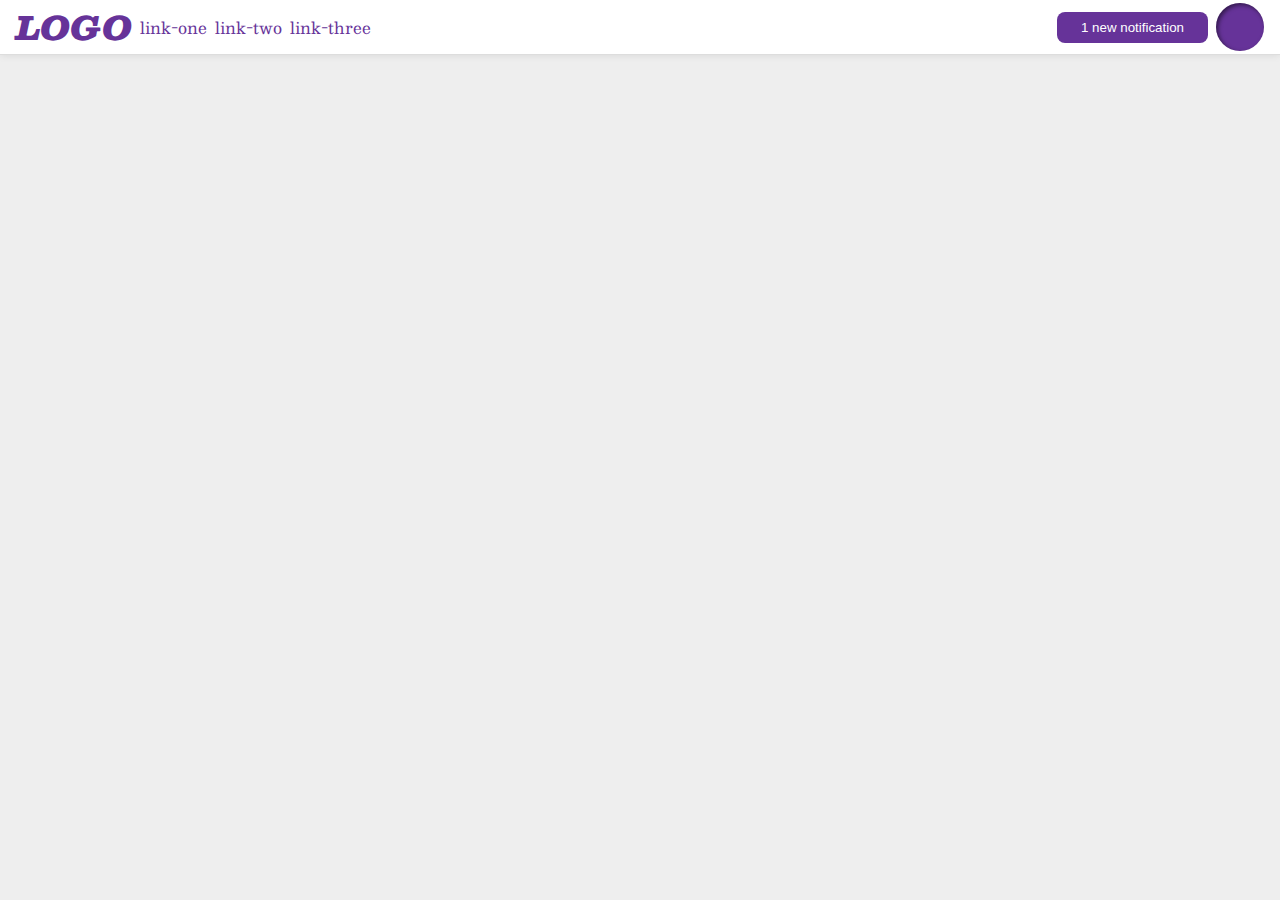
<file: foundations/flex/03-flex-header-2/index.html>
<!DOCTYPE html>
<html lang="en">
  <head>
    <meta charset="UTF-8">
    <meta http-equiv="X-UA-Compatible" content="IE=edge">
    <meta name="viewport" content="width=device-width, initial-scale=1.0">
    <title>Flex Header 2</title>
    <link rel="stylesheet" href="style.css">
  </head>
  <body>
    <div class="header">
      <div class="left-links">
        <div class="logo">
          LOGO
        </div>
        <ul class="links">
          <li><a href="https://google.com">link-one</a></li>
          <li><a href="https://google.com">link-two</a></li>
          <li><a href="https://google.com">link-three</a></li>
        </ul>
      </div>
      <div class="right-links">
      <button class="notifications">
        1 new notification
      </button>
      <div class="profile-image"></div>
      </div>
    </div>
  </body>
</html>
</file>
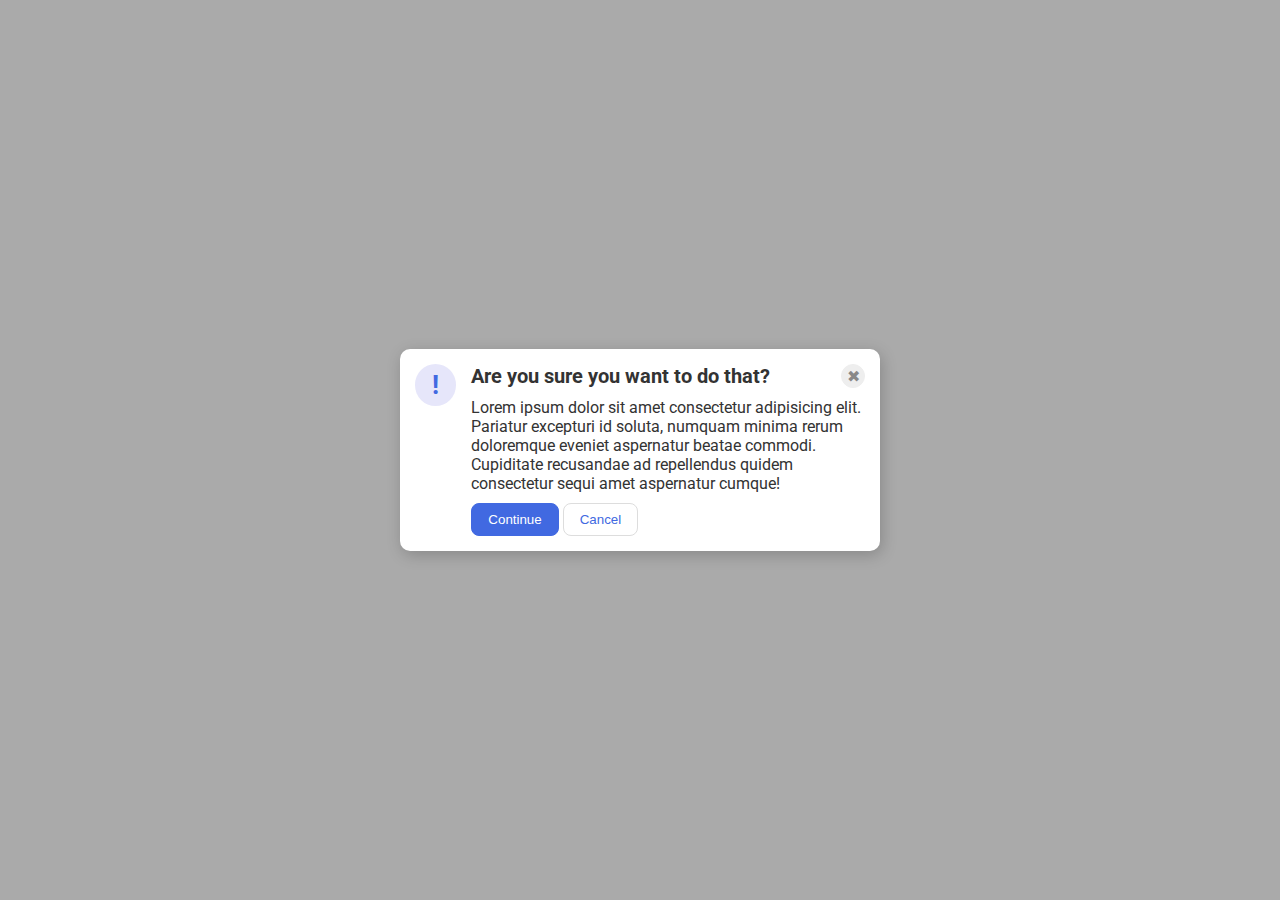
<file: foundations/flex/05-flex-modal/index.html>
<!DOCTYPE html>
<html lang="en">
  <head>
    <meta charset="UTF-8">
    <meta http-equiv="X-UA-Compatible" content="IE=edge">
    <meta name="viewport" content="width=device-width, initial-scale=1.0">
    <link rel="stylesheet" href="style.css">
    <title>Modal</title>
  </head>
  <body>
    <div class="modal">
      <div class="icon">!</div>
      <div class="subcontent">
        <div class="topline">
          <div class="header">Are you sure you want to do that?</div>
          <button class="close-button">✖</button>
        </div>
        <div class="text">Lorem ipsum dolor sit amet consectetur adipisicing elit. Pariatur excepturi id soluta, numquam minima rerum doloremque eveniet aspernatur beatae commodi. Cupiditate recusandae ad repellendus quidem consectetur sequi amet aspernatur cumque!</div>
        <button class="continue">Continue</button>
        <button class="cancel">Cancel</button>
      </div>
    </div>
  </body>
</html>
</file>
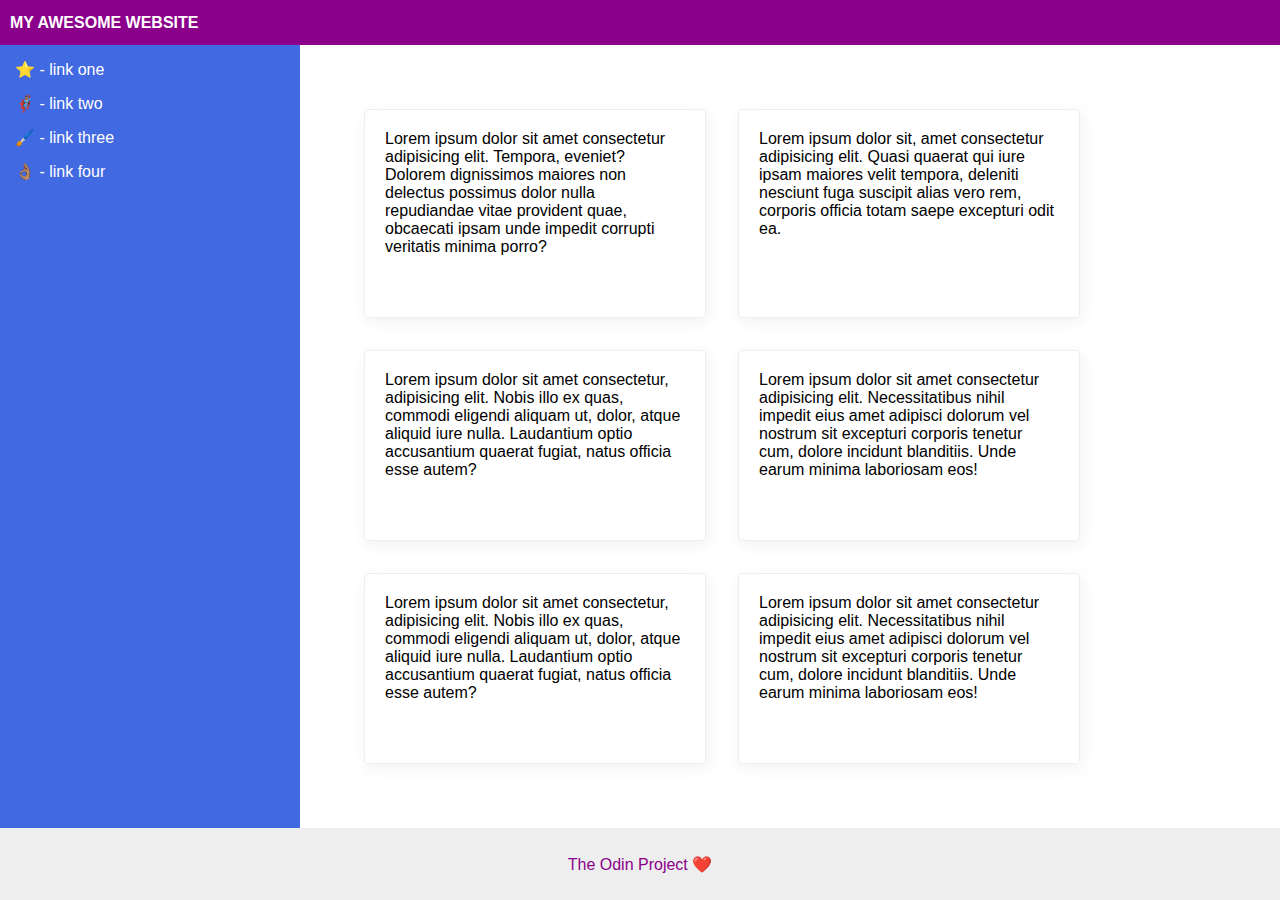
<file: foundations/flex/07-flex-layout-2/index.html>
<!DOCTYPE html>
<html lang="en">
  <head>
    <meta charset="UTF-8">
    <meta http-equiv="X-UA-Compatible" content="IE=edge">
    <meta name="viewport" content="width=device-width, initial-scale=1.0">
    <title>The Holy Grail</title>
    <link rel="stylesheet" href="style.css">
  </head>
  <body>
    <div class="header">
      MY AWESOME WEBSITE
    </div>
    <div class="body">
      <div class="sidebar">
        <ul>
          <li><a href="#">⭐ - link one</a></li>
          <li><a href="#">🦸🏽‍♂️ - link two</a></li>
          <li><a href="#">🖌️ - link three</a></li>
          <li><a href="#">👌🏽 - link four</a></li>
        </ul>
      </div>
      <div class="cards">
        <div class="card">Lorem ipsum dolor sit amet consectetur adipisicing elit. Tempora, eveniet? Dolorem dignissimos maiores non delectus possimus dolor nulla repudiandae vitae provident quae, obcaecati ipsam unde impedit corrupti veritatis minima porro?</div>
        <div class="card">Lorem ipsum dolor sit, amet consectetur adipisicing elit. Quasi quaerat qui iure ipsam maiores velit tempora, deleniti nesciunt fuga suscipit alias vero rem, corporis officia totam saepe excepturi odit ea.</div>
        <div class="card">Lorem ipsum dolor sit amet consectetur, adipisicing elit. Nobis illo ex quas, commodi eligendi aliquam ut, dolor, atque aliquid iure nulla. Laudantium optio accusantium quaerat fugiat, natus officia esse autem?</div>
        <div class="card">Lorem ipsum dolor sit amet consectetur adipisicing elit. Necessitatibus nihil impedit eius amet adipisci dolorum vel nostrum sit excepturi corporis tenetur cum, dolore incidunt blanditiis. Unde earum minima laboriosam eos!</div>
        <div class="card">Lorem ipsum dolor sit amet consectetur, adipisicing elit. Nobis illo ex quas, commodi eligendi aliquam ut, dolor, atque aliquid iure nulla. Laudantium optio accusantium quaerat fugiat, natus officia esse autem?</div>
        <div class="card">Lorem ipsum dolor sit amet consectetur adipisicing elit. Necessitatibus nihil impedit eius amet adipisci dolorum vel nostrum sit excepturi corporis tenetur cum, dolore incidunt blanditiis. Unde earum minima laboriosam eos!</div>  
      </div>
      </div>
    <div class="footer">
      The Odin Project ❤️
    </div>
  </body>
</html>
</file>
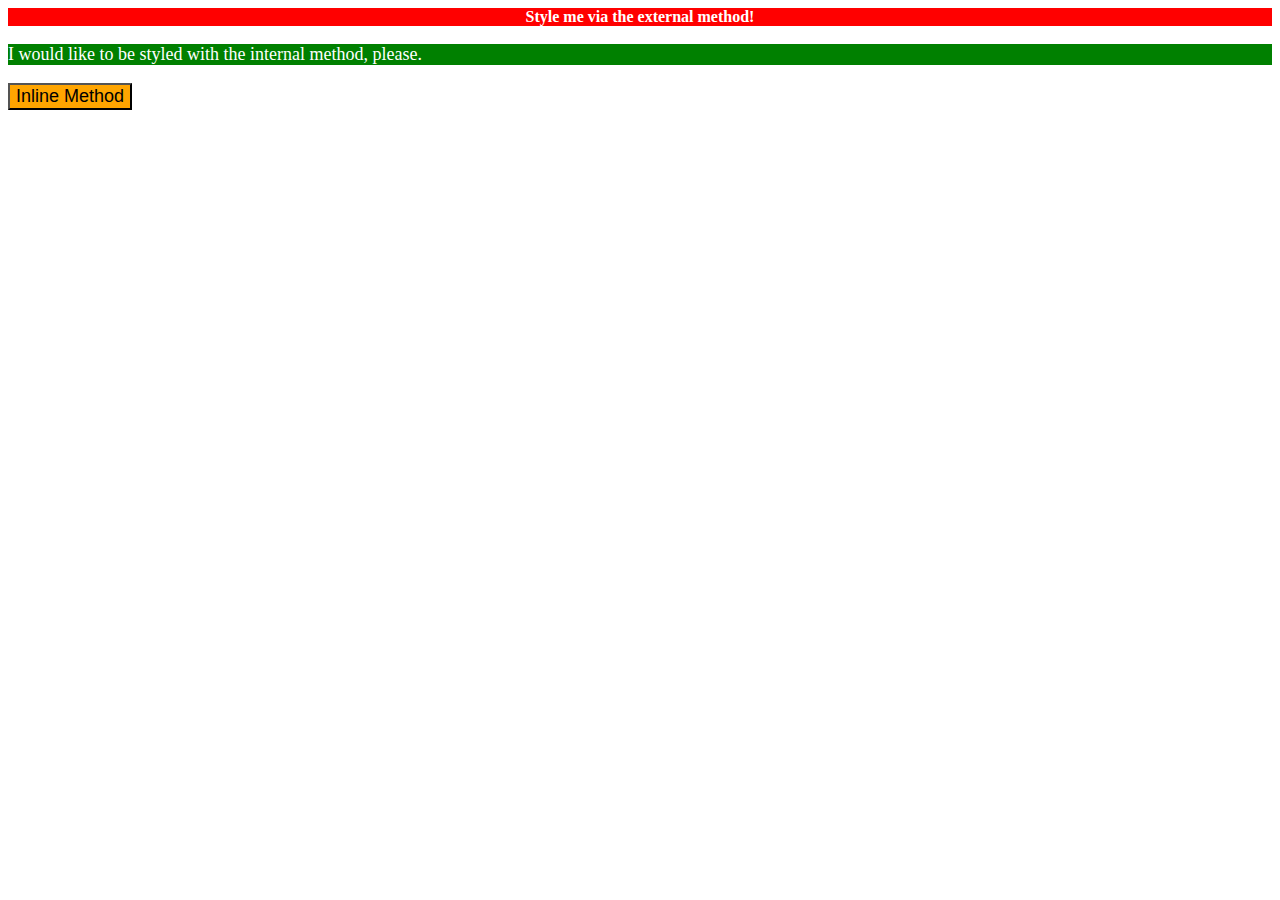
<file: foundations/intro-to-css/01-css-methods/index.html>
<!DOCTYPE html>
<html lang="en">
  <head>
    <meta charset="UTF-8">
    <meta http-equiv="X-UA-Compatible" content="IE=edge">
    <meta name="viewport" content="width=device-width, initial-scale=1.0">
    <link rel="stylesheet" href="style.css">
    <title>Methods for Adding CSS</title>
  </head>
  <body>
    <div>Style me via the external method!</div>
    <p>I would like to be styled with the internal method, please.</p>
    <button>Inline Method</button>
  </body>
</html>
</file>
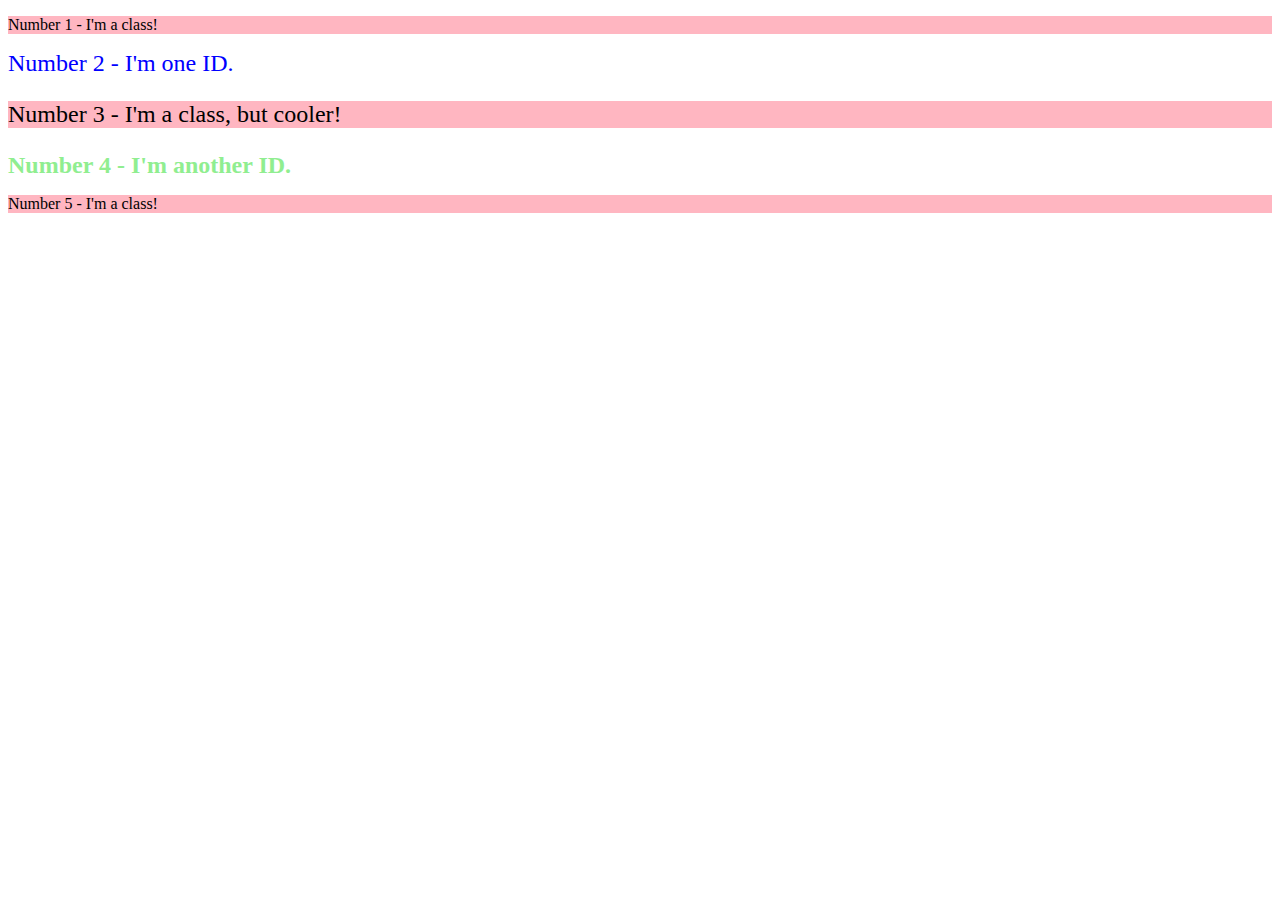
<file: foundations/intro-to-css/02-class-id-selectors/index.html>
<!DOCTYPE html>
<html lang="en">
  <head>
    <meta charset="UTF-8">
    <meta http-equiv="X-UA-Compatible" content="IE=edge">
    <meta name="viewport" content="width=device-width, initial-scale=1.0">
    <title>Class and ID Selectors</title>
    <link rel="stylesheet" href="style.css">
  </head>
  <body>
    <p class="odd">Number 1 - I'm a class!</p>
    <div id="second">Number 2 - I'm one ID.</div>
    <p class="odd special">Number 3 - I'm a class, but cooler!</p>
    <div id="forth">Number 4 - I'm another ID.</div>
    <p class="odd">Number 5 - I'm a class!</p>
  </body>
</html>
</file>
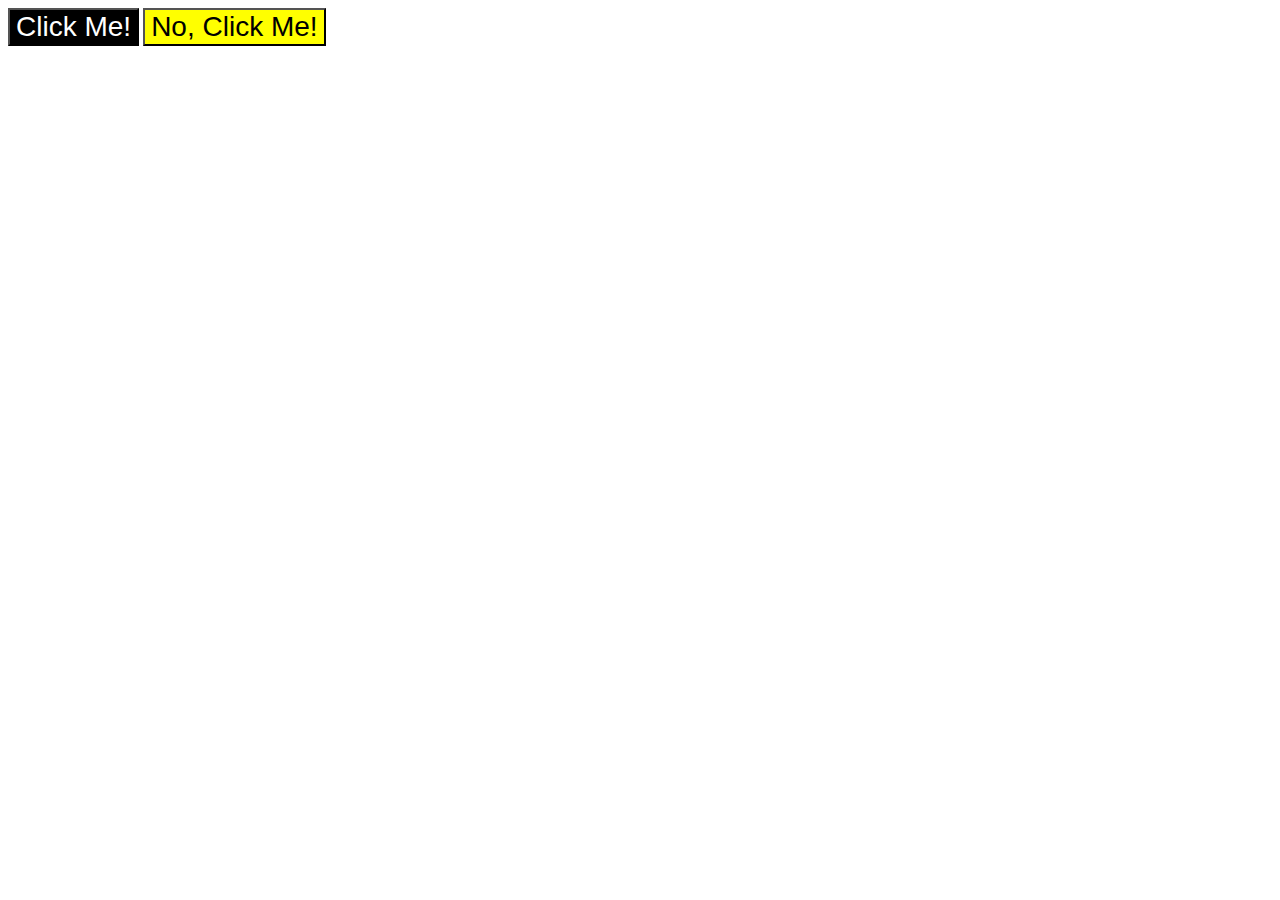
<file: foundations/intro-to-css/03-grouping-selectors/index.html>
<!DOCTYPE html>
<html lang="en">
  <head>
    <meta charset="UTF-8">
    <meta http-equiv="X-UA-Compatible" content="IE=edge">
    <meta name="viewport" content="width=device-width, initial-scale=1.0">
    <title>Grouping Selectors</title>
    <link rel="stylesheet" href="style.css">
  </head>
  <body>
    <button class="button first">Click Me!</button>
    <button class="button second">No, Click Me!</button>
  </body>
</html>
</file>
<file: foundations/flex/03-flex-header-2/style.css>
/* this is some magical font-importing.  
you'll learn about it later. */
@import url('https://fonts.googleapis.com/css2?family=Besley:ital,wght@0,400;1,900&display=swap');

body {
  margin: 0;
  background: #eee;
  font-family: Besley, serif;
}

.header {
  background: white;
  border-bottom: 1px solid #ddd;
  box-shadow: 0 0 8px rgba(0,0,0,.1);
  display: flex;
  justify-content: space-between;
}

.profile-image {
  background: rebeccapurple;
  box-shadow: inset 2px 2px 4px rgba(0,0,0,.5);
  border-radius: 50%;
  width: 48px;
  height: 48px;
}

.logo {
  color: rebeccapurple;
  font-size: 32px;
  font-weight: 900;
  font-style: italic;
  padding: 0px;
  padding: 0; /* Ensure no padding */
  margin: 0; /* Ensure no margin */
}

button {
  border: none;
  border-radius: 8px;
  background: rebeccapurple;
  color: white;
  padding: 8px 24px;
}

.links {
  display: flex;
  gap: 8px; /* Add space between list items */
}

a {
  /* this removes the line under our links */
  text-decoration: none;
  color: rebeccapurple;
}

ul {
  list-style-type: none;
  margin: 0; /* Remove default margin */
  padding: 0; /* Remove default padding */
}
.left-links {
  display: flex;
  margin-left: 16px;
  align-items: center;
  gap: 8px;
}

.right-links {
  display: flex;
  margin-right: 16px;
  gap: 8px;
  align-items: center;
}
</file>
<file: foundations/flex/05-flex-modal/style.css>
@import url('https://fonts.googleapis.com/css2?family=Roboto:wght@400;700&display=swap');

html, body {
  height: 100%;
}

body {
  font-family: Roboto, sans-serif;
  margin: 0;
  background: #aaa;
  color: #333;
  /* I'll give you this one for free lol */
  display: flex;
  align-items: center;
  justify-content: center;
}

.modal {
  background: white;
  width: 480px;
  border-radius: 10px;
  box-shadow: 2px 4px 16px rgba(0,0,0,.2);
  display: flex;
}

.icon {
  color: royalblue;
  font-size: 26px;
  font-weight: 700;
  background: lavender;
  width: 42px;
  height: 42px;
  border-radius: 50%;
  display: flex;
  align-items: center;
  justify-content: center;
  margin: 15px 0px 0px 15px;
}

.close-button {
  background: #eee;
  border-radius: 50%;
  color: #888;
  font-weight: 400;
  font-size: 16px;
  height: 24px;
  width: 24px;
  display: flex;
  align-items: center;
  justify-content: center;
  border: 1px solid #eee;
  padding: 0;
}

button {
  cursor: pointer;
  padding: 8px 16px;
  border-radius: 8px;
}

button.continue {
  background: royalblue;
  border: 1px solid royalblue;
  color: white;
}

button.cancel {
  background: white;
  border: 1px solid #ddd;
  color: royalblue;
}
.subcontent {
  flex-shrink: 50;
  margin: 15px;
}

.topline {
  display: flex;
  justify-content: space-between;
  align-items: center;
}
.header {
  font-size: 20px;
  font-weight: 700;
}

.text {
  font-size: 16px;
  margin: 10px 0;
}
</file>
<file: foundations/flex/07-flex-layout-2/style.css>
body {
  font-family: -apple-system, BlinkMacSystemFont, 'Segoe UI', Roboto, Oxygen, Ubuntu, Cantarell, 'Open Sans', 'Helvetica Neue', sans-serif;
  margin: 0;
  min-height: 100vh;
}

.header {
  display: flex;
  align-items: center;
  height: 25px;
  background: darkmagenta;
  size: 32px;
  font-weight: 900;
  color: white;
  padding: 10px;
}

.footer {
  height: 72px;
  background: #eee;
  color: darkmagenta;
  flex-direction: bottom;
  display: flex; /* Use flexbox for alignment */
  align-items: center; /* Center items vertically */
  justify-content: center; /* Center items horizontally */
}

.sidebar {
  width: 300px;
  background: royalblue;
  box-sizing: border-box;
  display: flex;
  justify-content: left;
  flex-shrink: 0;
  color: white;
}

.sidebar ul {
  list-style-type: none; /* Remove bullet points */
  padding: 0; /* Remove default padding */
  color: white;
  margin: 0; /* Remove default margin */
  display: flex; /* Make list items horizontal */
  flex-direction: column; /* Stack items vertically */
  gap: 15px;
  padding: 15px;
}

.sidebar a {
  text-decoration: none; /* Remove underline from links */
  color: white; /* Set link color to white */
}

body {
  display: flex;
  flex-direction: column;
}

.cards {
  padding: 48px;
  display: flex;
  flex-wrap: wrap;
}
.card {
  padding: 20px;
  border: 1px solid #eee;
  box-shadow: 2px 4px 16px rgba(0,0,0,.06);
  border-radius: 4px;
  width: 300px;
  margin: 16px;
}

.body {
  flex: 1;
  display: flex;
}
</file>
<file: foundations/intro-to-css/01-css-methods/style.css>
div {
    background-color: red;
    color: white;
    font-family: 32px;
    font-weight: bold;
    text-align: center;
}
p {
    background-color: green;
    color: white;
    font-size: 18px;
}
button {
    background-color: orange;
    font-size: 18px;
}
</file>
<file: foundations/intro-to-css/02-class-id-selectors/style.css>
.odd {
    background-color: lightpink;
    font-style: Verdana, DejaVu Sans, sans-serif;
}

#forth {
    color: lightgreen;
    font-size: 24px;
    font-weight: bold;
}

#second {
    color: blue;
    font-size: 24px;
}

.special {
    font-size: 24px;
}
</file>
<file: foundations/intro-to-css/03-grouping-selectors/style.css>
.button.first, .button.second {
    font-size: 28px;
    font-family: Helvetica, 'Times New Roman', sans-serif;
}
.first {
    background-color: black;
    color: white;
}
.second {
    background-color: yellow;
    color: black;
}
</file>
